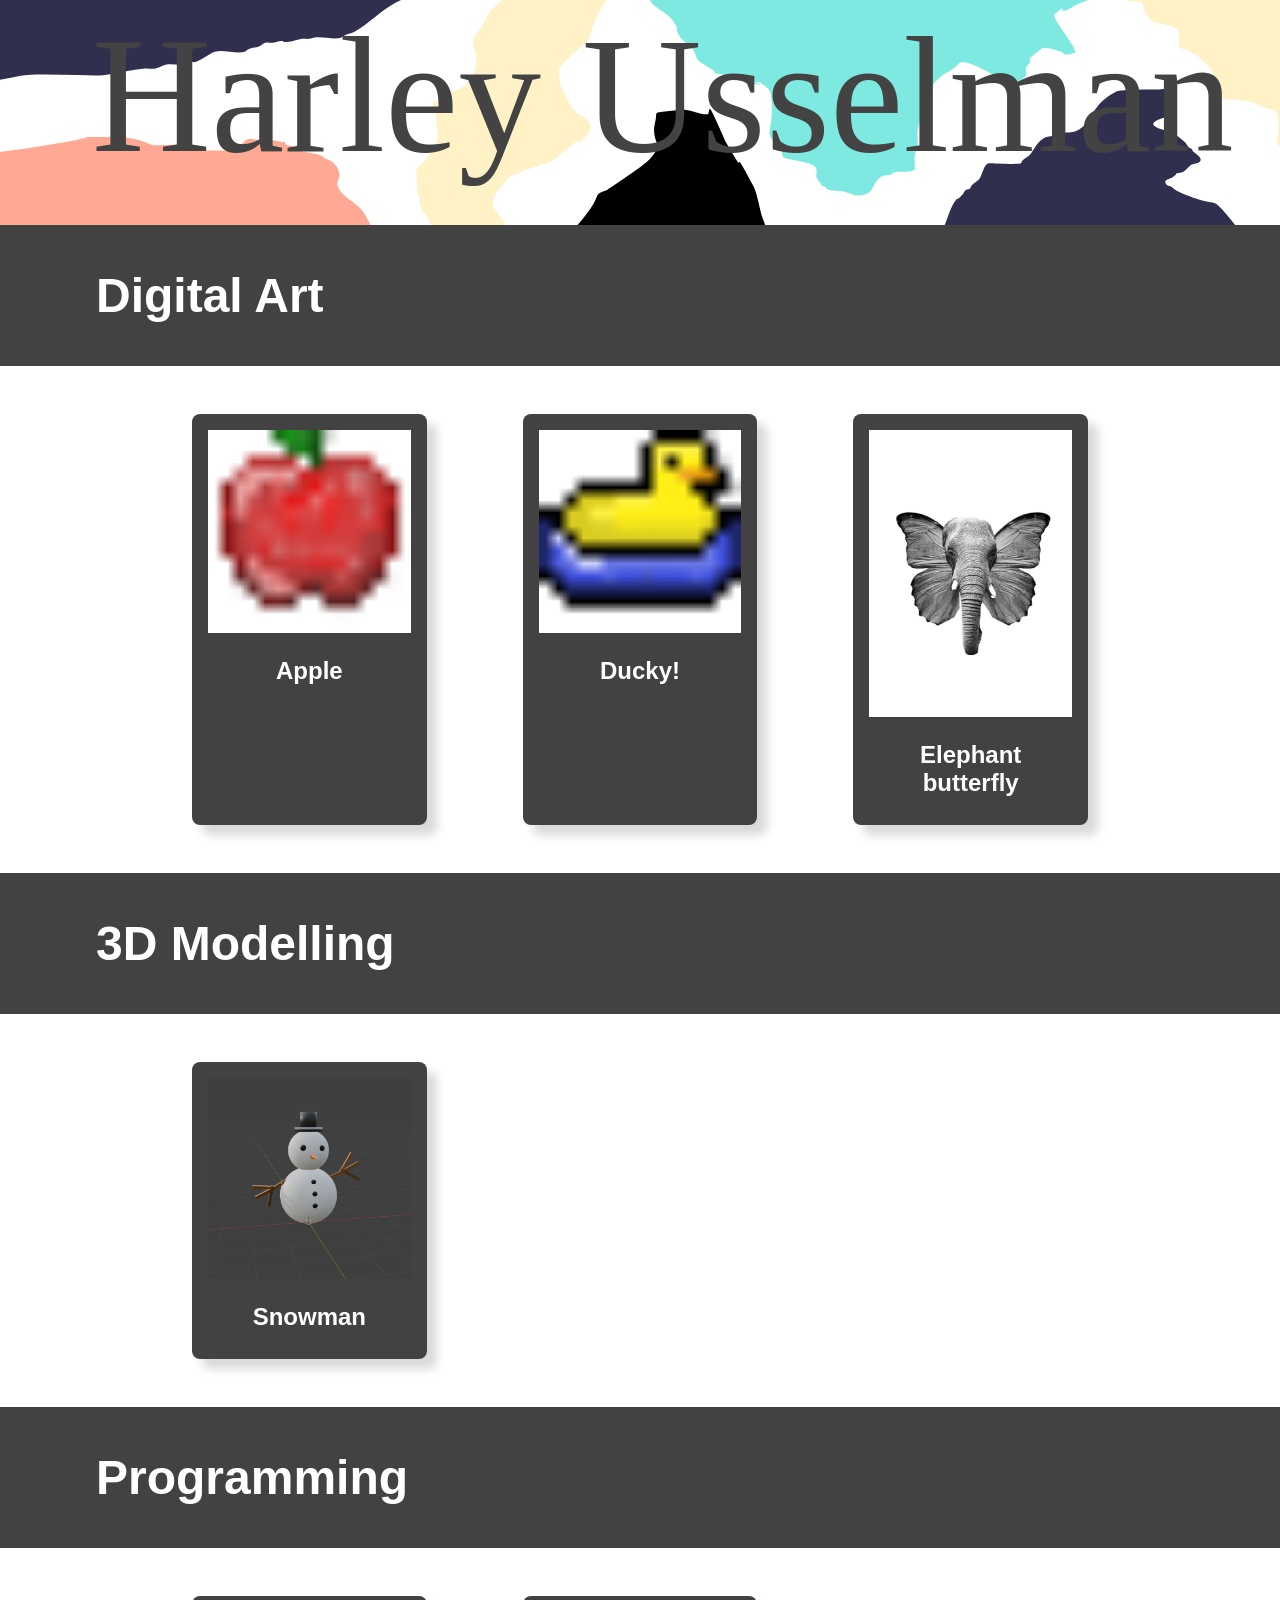
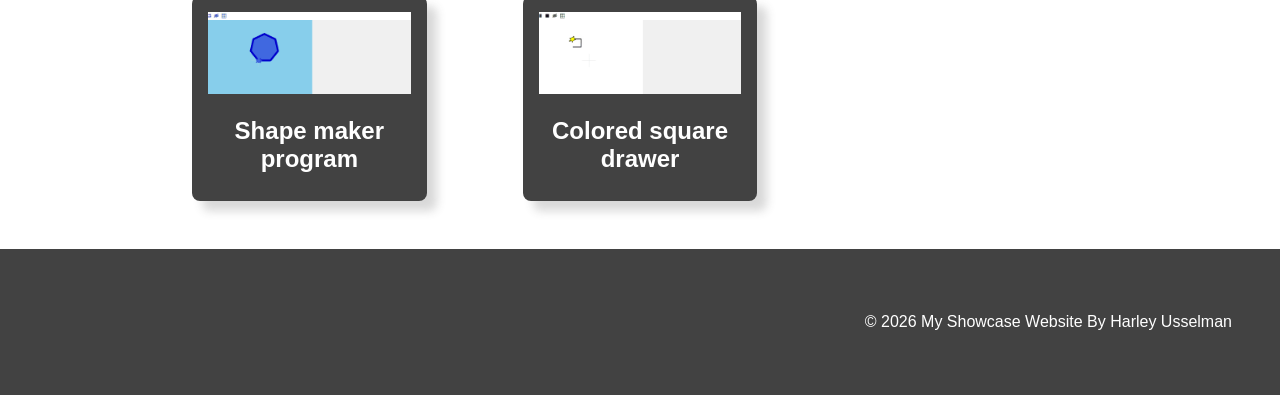
<file: index.html>
<!DOCTYPE html>
<html lang="en">

<head>
    <meta charset="UTF-8">
    <meta name="viewport" content="width=device-width, initial-scale=1.0">
    <link rel="stylesheet" href="style.css">
    <title>Harley's Website</title>
</head>
<!-- This is the main body of the website- ALL your content goes AFTER the <body> tag and before the </body> tag -->
<body>

    <!-- The Hero Section -------------------------------------------------------------------------------------- -->
    <section class="hero">
        <div class="hero-text"></div>
    </section>

<!-- Topic one ------------------------------------------------------------------------------------------------- -->
    <!-- The First Topic Section -->
    <section class="topic">
        <!-- the topic title a big bar with text in it -->
        <div class="topic-title">
            <h1>Digital Art</h1>
        </div>
        <!-- now a three column grid of images -->
        <div class="topic-content">
            <!-- one "card" which includes an image with a text below it -->
            <div class="topic-card">
                <img src="images/qpple.png" alt="change this too!">
                <h2 class="topic-card-text">Apple</h2>
            </div>
            <div class="topic-card">
                <img src="images/ducky.png" alt="change this too!">
                <h2 class="topic-card-text">Ducky!</h2>
            </div>
            <div class="topic-card">
                <img src="images/elephant.png" alt="change this too!">
                <h2 class="topic-card-text">Elephant butterfly</h2>
            </div>
        </div>
    </section>
<!-- End of topic one------------------------------------------------------------------------------------------ -->

<!-- Topic two ------------------------------------------------------------------------------------------------- -->
    <!-- The First Topic Section -->
    <section class="topic">
        <!-- the topic title a big bar with text in it -->
        <div class="topic-title">
            <h1>3D Modelling</h1>
        </div>
        <!-- now a three column grid of images -->
        <div class="topic-content">
            <!-- one "card" which includes an image with a text below it -->
            <div class="topic-card">
                <img src="images/Snowmanblender.PNG" alt="change this too!">
                <h2 class="topic-card-text">Snowman</h2>
            </div>
        </div>
    </section>
<!-- End of topic two------------------------------------------------------------------------------------------ -->

<!-- Topic three ------------------------------------------------------------------------------------------------- -->
    <!-- The First Topic Section -->
    <section class="topic">
        <!-- the topic title a big bar with text in it -->
        <div class="topic-title">
            <h1>Programming</h1>
        </div>
        <!-- now a three column grid of images -->
        <div class="topic-content">
            <!-- one "card" which includes an image with a text below it -->
            <div class="topic-card">
                <img src="images/Animation.gif" alt="change this too!">
                <h2 class="topic-card-text">Shape maker program</h2>
            </div>
            <div class="topic-card">
                <img src="images/Animation2.gif" alt="change this too!">
                <h2 class="topic-card-text">Colored square drawer</h2>
            </div>
            
        </div>
    </section>
<!-- End of topic three------------------------------------------------------------------------------------------ -->

    <!-- A Simple Website Footer ------------------------------------------------------------------------------ -->
    <footer class="footer">
        <p>&copy; 2026 My Showcase Website By Harley Usselman</p>
    </footer>

<!-- The end of the whole page- no more content after this! -->
</body>
</html>
</file>
<file: style.css>
/* A simple css reset */
body,
html {
    margin: 0;
    padding: 0;
    height: 100%;
    /* The Font Family- Really important!! */
    font-family: Arial, sans-serif;
    box-sizing: border-box;
}

/* reset for images to ensure they ar 100% of the parent container width */
img {
    width: 100%;
}

/* The hero section styling- use your OWN Hero Image URL here */
.hero {
    background-image: url('images/drawing.svg');
    height: 25vh;
    background-size: cover;
    background-position: center;
    display: flex;
    justify-content: center;
    align-items: center;
    color: rgb(255, 255, 255);
    text-align: center;
    position: relative;
}

/* BIG text styling for the hero section text */
.hero-text {
    font-size: 4em;
    font-weight: bold;
}

/* nice big font on a banner style background */
.topic-title{
    color: rgb(255, 255, 255);
    font-size: 2em;
    padding: 0.1em 3em;
    background-color: rgb(66, 66, 66);
}

/* Three column grid with a nice big gap */
.topic-content{
    display: grid;
    grid-template-columns: repeat(3, 1fr);
    gap: 6em;
    /* bring the whole section in off the sides of the page */
    width: 70%;
    /* top margin of 3em and center right/left */
    margin: 3em auto;
}

/* Styling for the individual topic cards rounded edges background color and a drop shadow */
.topic-card{
    background-color: rgb(66, 66, 66);
    color: rgb(255, 255, 255);
    padding: 1em;
    border-radius: 0.5em;
    box-shadow: 10px 10px 10px rgba(66, 66, 66, 0.2);
}

/* Styling for the topic card titles */
.topic-card-text{
    font-size: 1.5em;
    margin-bottom: 0.5em;
    /* center align text */
    text-align: center;
}


/* Styling for a footer section to take a bit of spcae at the bottom of the page */
.footer{
    background-color: rgb(66, 66, 66);
    color: white;
    text-align: right;
    padding: 3em 3em;
}
</file>
